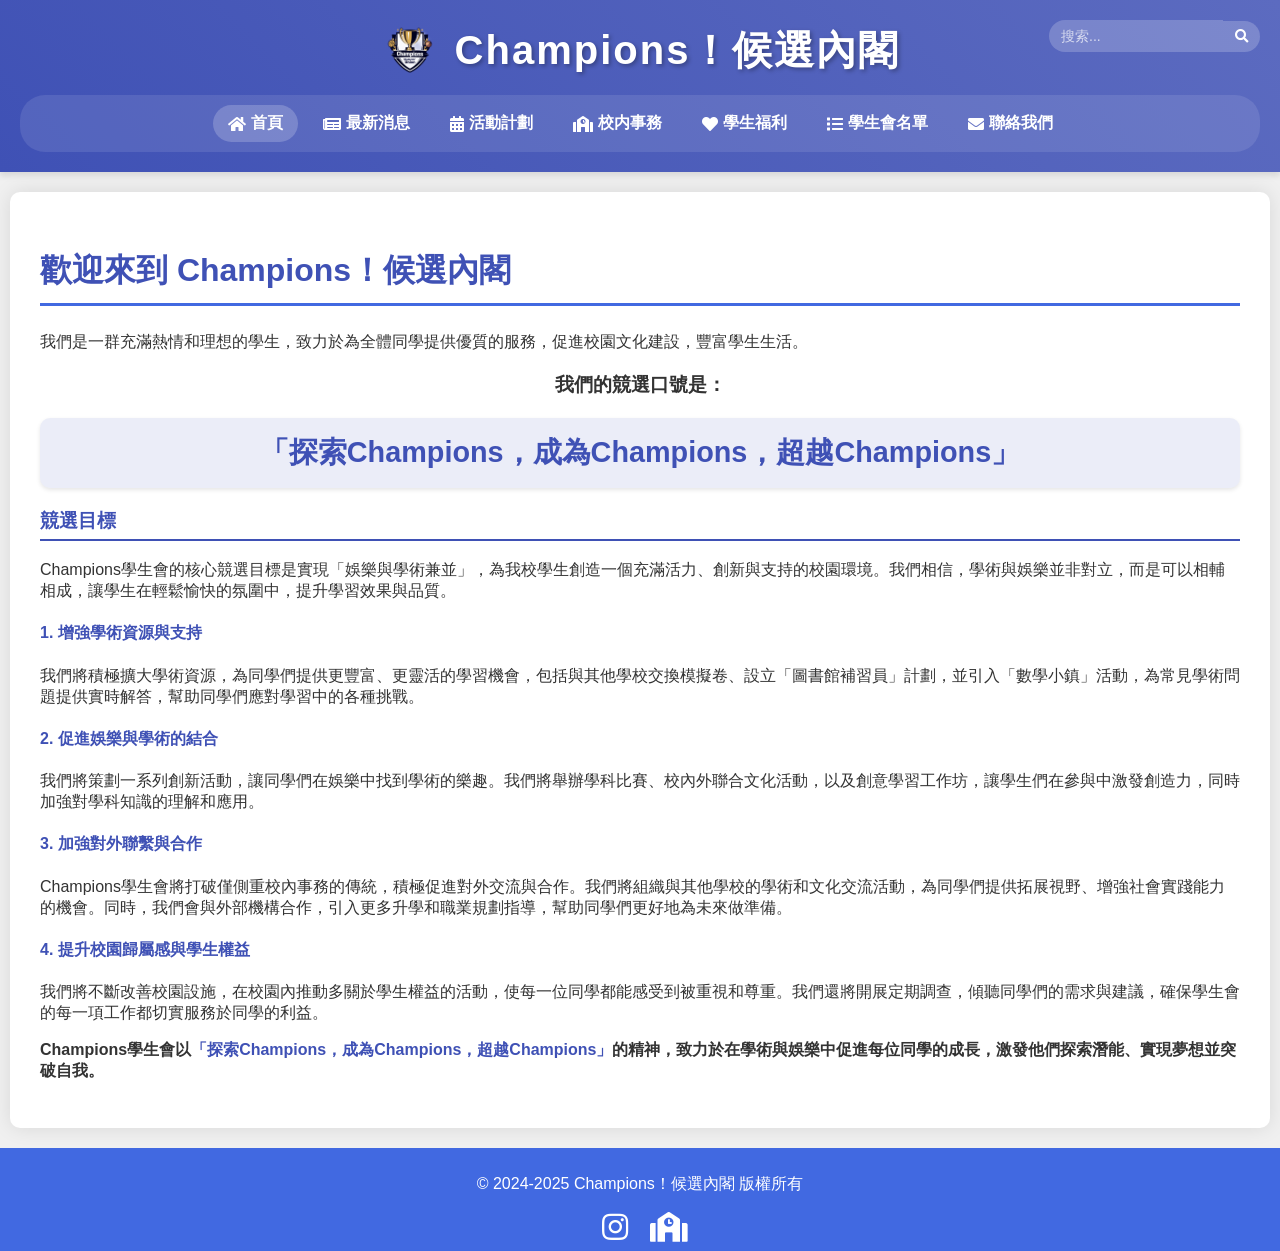
<file: index.html>
<!DOCTYPE html>
<html lang="zh-TW">
<head>
    <meta charset="UTF-8">
    <meta name="viewport" content="width=device-width, initial-scale=1.0">
    <title>Champions！候選內閣</title>
    <link rel="stylesheet" href="style.css">
    <link rel="stylesheet" href="https://cdnjs.cloudflare.com/ajax/libs/font-awesome/5.15.3/css/all.min.css">
    <style>
        .countdown-container {
            background-color: #f0f0f0;
            border-radius: 5px;
            padding: 10px;
            margin-top: 15px;
            text-align: center;
            font-weight: bold;
        }
        .countdown-label {
            color: #333;
            margin-right: 5px;
        }
        .countdown {
            color: #007bff;
            font-size: 1.1em;
        }
        .email-link {
            background-color: #007bff;
            color: white;
            padding: 2px 5px;
            border-radius: 3px;
            text-decoration: none;
            transition: background-color 0.3s ease;
        }
        .email-link:hover {
            background-color: #0056b3;
        }
        .members-grid {
            display: grid;
            grid-template-columns: repeat(auto-fit, minmax(200px, 1fr));
            gap: 30px;
            padding: 30px;
            justify-content: center;
            max-width: 80%;
            margin: 0 auto;
        }
        @media (max-width: 1200px) {
            .members-grid {
                grid-template-columns: repeat(auto-fit, minmax(180px, 1fr));
                max-width: 90%;
            }
        }
        @media (max-width: 768px) {
            .members-grid {
                grid-template-columns: repeat(auto-fit, minmax(150px, 1fr));
                max-width: 95%;
            }
        }
        .member-card {
            background-color: #ffffff;
            border-radius: 10px;
            padding: 15px;
            box-shadow: 0 2px 5px rgba(0, 0, 0, 0.1);
            transition: all 0.3s ease;
            border: 1px solid #e0e0e0;
            text-align: center;
            display: flex;
            flex-direction: column;
            justify-content: center;
            align-items: center;
            height: 150px;
            overflow: hidden;
            position: relative;
        }
        .member-card::before {
            content: '';
            position: absolute;
            top: 0;
            left: 0;
            right: 0;
            bottom: 0;
            background: linear-gradient(135deg, rgba(224, 242, 255, 0), rgba(224, 242, 255, 0.8));
            opacity: 0;
            transition: opacity 0.3s ease;
        }
        .member-card:hover {
            transform: translateY(-5px);
            box-shadow: 0 4px 15px rgba(0, 0, 0, 0.1);
        }
        .member-card:hover::before {
            opacity: 1;
        }
        .member-position {
            font-size: 1em;
            font-weight: bold;
            color: #007bff;
            margin-bottom: 8px;
            display: flex;
            align-items: center;
            justify-content: center;
            position: relative;
            z-index: 1;
            transition: color 0.3s ease;
        }
        .member-card:hover .member-position {
            color: #005cbf;
        }
        .member-name {
            font-size: 0.85em;
            color: #333;
            transition: color 0.3s ease;
            line-height: 1.3;
            position: relative;
            z-index: 1;
        }
        .member-card:hover .member-name {
            color: #005cbf;
        }
        .member-position i {
            margin-right: 4px;
            font-size: 0.9em;
        }
        .member-card:hover .member-position i {
            transform: scale(1.1);
        }
        @keyframes fadeIn {
            from { opacity: 0; }
            to { opacity: 1; }
        }
        .member-card:hover .member-position,
        .member-card:hover .member-name {
            animation: fadeIn 0.5s ease-in-out;
        }
        body {
            background-color: #f0f0f0;
            background-image: linear-gradient(45deg, #f0f0f0 25%, transparent 25%, transparent 75%, #f0f0f0 75%, #f0f0f0);
            background-size: 60px 60px;
            background-position: 0 0, 30px 30px;
        }
        #content {
            background-color: white;
            border-radius: 10px;
            box-shadow: 0 0 20px rgba(0,0,0,0.1);
            padding: 30px;
            margin: 20px auto;
            max-width: 1200px;
        }
    </style>
</head>
<body>
    <header>
        <div class="logo-container">
            <img src="./Logo.png" alt="Champions！候選內閣 Logo" class="logo">
            <h1>Champions！候選內閣</h1>
        </div>
        <nav>
            <ul>
                <li><a href="#home"><i class="fas fa-home"></i> 首頁</a></li>
                <li><a href="#news"><i class="fas fa-newspaper"></i> 最新消息</a></li>
                <li><a href="#events"><i class="fas fa-calendar-alt"></i> 活動計劃</a></li>
                <li><a href="#school-affairs"><i class="fas fa-school"></i> 校内事務</a></li>
                <li><a href="#welfare"><i class="fas fa-heart"></i> 學生福利</a></li>
                <li><a href="#members"><i class="fas fa-list"></i> 學生會名單</a></li>
                <li><a href="#contact"><i class="fas fa-envelope"></i> 聯絡我們</a></li>
            </ul>
        </nav>
        <div class="search-container">
            <input type="text" id="search-input" placeholder="搜索...">
            <button id="search-button"><i class="fas fa-search"></i></button>
        </div>
    </header>

    <main id="content">
        <section id="home">
            <h2>歡迎來到 Champions！候選內閣</h2>
            <p>我們是一群充滿熱情和理想的學生，致力於為全體同學提供優質的服務，促進校園文化建設，豐富學生生活。</p>
            <p class="slogan"><strong>我們的競選口號是：</strong></p>
            <p class="slogan-highlight">「探索Champions，成為Champions，超越Champions」</p>
            
            <!-- 删除图片轮播 -->
        </section>
        <!-- 其他部分的内容 -->
        
        <section id="contact">
            <h2>聯絡我們</h2>
            <p>我們非常重視您的意見和建議。如果您有任何問題或想法，請隨時與我們聯繫。</p>
            <div class="contact-info">
                <p>Email：
                    <a href="mailto:randyxian08@gmail.com" class="email-link">randyxian08@gmail.com</a>, 
                    <a href="mailto:yutangtang6@gmail.com" class="email-link">yutangtang6@gmail.com</a>
                </p>
                <p>Instagram：@klss_champions</p>
                <p>辦公室地：高雷中學學生活動中心 SU</p>
            </div>
        </section>
        
        <section id="welfare">
            <h2>學生福利</h2>
            <div class="welfare-item">
                <h3>雨傘借用服務</h3>
                <p>為方便同學們在突發情況下使用，我們提供雨傘借用服務。</p>
                <ul>
                    <li>借用時需支付按金</li>
                    <li>正常情況下歸還雨傘後可取回按金</li>
                    <li><strong>新規定：</strong>如果兩星期之內借用雨傘無還，就等於買咗把遮，唔會發還按金</li>
                </ul>
            </div>
            <!-- 其他福利項目 -->
        </section>
    </main>

    <footer>
        <p>&copy; 2024-2025 Champions！候選內閣 版權所有</p>
        <div class="social-links">
            <a href="https://www.instagram.com/accounts/login/" target="_blank" class="social-icon">
                <i class="fab fa-instagram"></i>
            </a>
            <a href="https://www.klss.edu.hk/" target="_blank" class="social-icon">
                <i class="fas fa-school"></i>
            </a>
        </div>
    </footer>

    <script src="script.js"></script>
</body>
</html>
</file>
<file: style.css>
:root {
    --main-color: #3f51b5; /* 更柔和的蓝色 */
    --accent-color: #ff4081; /* 粉红色作为强调色 */
    --text-color: #333333; /* 深灰色文字 */
    --background-color: #f5f5f5; /* 浅灰色背景 */
}

body {
    font-family: 'Microsoft JhengHei', 'PingFang TC', 'STHeitiTC-Light', sans-serif;
    margin: 0;
    padding: 0;
    background-color: var(--background-color);
    color: var(--text-color);
}

header {
    background: linear-gradient(45deg, var(--main-color), #5c6bc0);
    color: white;
    padding: 20px;
    text-align: center;
    box-shadow: 0 4px 6px rgba(0,0,0,0.1);
    position: relative; /* 添加这行 */
}

h1 {
    margin: 0;
    font-size: 2.5em;
    text-shadow: 2px 2px 4px rgba(0,0,0,0.3);
    letter-spacing: 2px;
    color: white;
}

h2 {
    color: var(--main-color);
    border-bottom: 3px solid #4169e1;
    padding-bottom: 10px;
    font-size: 2em;
}

nav {
    background-color: rgba(255, 255, 255, 0.1);
    border-radius: 25px;
    padding: 5px;
    margin-top: 15px;
}

nav ul {
    list-style-type: none;
    padding: 0;
    display: flex;
    justify-content: center;
    flex-wrap: wrap;
    margin: 0;
}

nav ul li {
    margin: 5px;
}

nav ul li a {
    color: white;
    text-decoration: none;
    font-weight: bold;
    padding: 8px 15px;
    border-radius: 20px;
    transition: all 0.3s ease;
    display: flex;
    align-items: center;
}

nav ul li a i {
    margin-right: 5px;
}

nav ul li a:hover, nav ul li a.active {
    background-color: rgba(255, 255, 255, 0.2);
    color: white;
}

main {
    max-width: 1000px;
    margin: 40px auto;
    background-color: white;
    border-radius: 15px;
    box-shadow: 0 0 20px rgba(0,0,0,0.1);
    overflow: hidden;
    padding: 30px;
}

.content-section {
    margin: 20px 0;
    padding: 0 20px;
    transition: all 0.3s ease;
}

.content-section:hover {
    transform: scale(1.02);
}

footer {
    background-color: #4169e1;
    color: white;
    text-align: center;
    padding: 10px;
    margin-top: auto;
}

#search-button {
    background-color: rgba(255, 255, 255, 0.2);
    color: white;
    border: none;
    border-radius: 0 20px 20px 0;
    padding: 8px 12px;
    cursor: pointer;
    transition: background-color 0.3s ease;
}

#search-button:hover {
    background-color: rgba(255, 255, 255, 0.3);
}

.members-table th {
    background-color: var(--main-color);
    color: white;
}

.members-table tr:hover {
    background-color: #f2f2f2;
}

.event-list > li:hover, .welfare-list li:hover {
    background-color: #f2f2f2;
    transform: translateY(-5px);
    box-shadow: 0 5px 15px rgba(0,0,0,0.1);
}

mark {
    background-color: var(--accent-color);
    color: white;
    padding: 2px 5px;
    border-radius: 3px;
}

.search-result:hover {
    border-left: 5px solid var(--accent-color);
}

.social-links {
    display: flex;
    justify-content: center;
    align-items: center;
    margin-top: 10px;
}

.social-icon {
    font-size: 30px;
    color: white;
    margin: 0 10px;
    transition: transform 0.3s ease, color 0.3s ease;
}

.social-icon:hover {
    transform: scale(1.2);
    color: var(--accent-color);
}

/* 删除之前的 .social-icon-img 相关样式 */

/* 添加一些额外的样式来增强视觉效果 */
.logo-container {
    display: flex;
    align-items: center;
    justify-content: center;
    margin-bottom: 15px;
}

.logo {
    width: 60px;
    height: auto;
    margin-right: 15px;
    transition: transform 0.3s ease;
}

.logo:hover {
    transform: scale(1.1);
}

/* 为不同部分添加独特的样式 */
#home, #news, #events, #school-affairs, #welfare, #members, #contact {
    border-left: 5px solid var(--accent-color);
    padding-left: 20px;
    margin-bottom: 30px;
}

#particles-js {
    position: fixed;
    width: 100%;
    height: 100%;
    background-color: #f0f0f0;
    z-index: -1;
}

/* 删除与语言切换相关的样式 */
/* 
.language-switch,
#langToggle,
#langToggle span,
#langToggle .lang-zh,
#langToggle .lang-en,
#langToggle.english .lang-zh,
#langToggle.english .lang-en,
#langToggle:hover {
    这些样式已被注释掉
}
*/

/* 其他样式保持不变 */

.search-container {
    position: absolute; /* 改为绝对定位 */
    top: 20px; /* 距离顶部的距离 */
    right: 20px; /* 距离右侧的距离 */
    display: flex;
    align-items: center;
}

#search-input {
    padding: 8px 12px;
    border: none;
    border-radius: 20px 0 0 20px;
    width: 150px; /* 稍微减小宽度 */
    font-size: 14px;
    outline: none;
    background-color: rgba(255, 255, 255, 0.2);
    color: white;
}

#search-input::placeholder {
    color: rgba(255, 255, 255, 0.7);
}

/* 删除之前的 .highlight-box 相关样式 */

/* 添加新的蓝色文字样式 */
.blue-text {
    color: var(--main-color);
    font-weight: bold;
}

/* 为标题添加样式 */
.section-title {
    color: var(--main-color);
    border-bottom: 2px solid var(--main-color);
    padding-bottom: 5px;
    margin-top: 20px;
}

.slogan {
    text-align: center;
    font-size: 1.2em;
    margin-bottom: 10px;
}

.slogan-highlight {
    text-align: center;
    font-size: 1.8em;
    font-weight: bold;
    color: var(--main-color);
    margin: 20px 0;
    padding: 15px;
    background-color: rgba(63, 81, 181, 0.1);
    border-radius: 10px;
    box-shadow: 0 2px 4px rgba(0,0,0,0.1);
    transition: all 0.3s ease;
}

.slogan-highlight:hover {
    transform: scale(1.05);
    box-shadow: 0 4px 8px rgba(0,0,0,0.2);
}

/* 在文件末尾添加以下样式 */

.members-grid {
    display: grid;
    grid-template-columns: repeat(auto-fill, minmax(250px, 1fr));
    gap: 20px;
    padding: 20px;
}

.member-card {
    background-color: #f0f0f0;
    border-radius: 10px;
    padding: 20px;
    text-align: center;
    transition: all 0.3s ease;
    box-shadow: 0 2px 5px rgba(0,0,0,0.1);
}

.member-card:hover {
    transform: translateY(-5px);
    box-shadow: 0 5px 15px rgba(0,0,0,0.2);
    background-color: var(--main-color);
    color: white;
}

.member-position {
    font-weight: bold;
    color: var(--main-color);
    margin-bottom: 10px;
}

.member-card:hover .member-position {
    color: var(--accent-color);
}

.member-name {
    font-size: 1.1em;
}

.member-card:hover .member-name {
    color: white;
}

.events-grid {
    display: grid;
    grid-template-columns: repeat(auto-fit, minmax(300px, 1fr));
    gap: 20px;
    padding: 20px 0;
}

.event-card {
    background-color: #f9f9f9;
    border-radius: 10px;
    padding: 20px;
    box-shadow: 0 2px 5px rgba(0,0,0,0.1);
    transition: all 0.3s ease;
}

.event-card:hover {
    transform: translateY(-5px);
    box-shadow: 0 5px 15px rgba(0,0,0,0.2);
}

.event-card h3 {
    color: var(--main-color);
    margin-top: 0;
    border-bottom: 2px solid var(--accent-color);
    padding-bottom: 10px;
}

.event-card p {
    margin: 10px 0;
}

.event-card ul {
    padding-left: 20px;
}

.event-card li {
    margin-bottom: 5px;
}

.social-icon {
    width: 30px;  /* 调整为与Instagram图标相同的大小 */
    height: 30px;
    margin: 0 10px;
}

.image-carousel {
    width: 100%;
    height: 300px;
    position: relative;
    overflow: hidden;
    margin-top: 20px;
}

.image-carousel img {
    position: absolute;
    top: 0;
    left: 0;
    width: 100%;
    height: 100%;
    object-fit: cover;
    opacity: 0;
    transition: opacity 0.5s ease-in-out;
}

.image-carousel img.active {
    opacity: 1;
}

.carousel-arrow {
    position: absolute;
    top: 50%;
    transform: translateY(-50%);
    font-size: 30px;
    color: white;
    background-color: rgba(0, 0, 0, 0.5);
    padding: 10px;
    cursor: pointer;
    z-index: 10;
    transition: background-color 0.3s ease;
}

.carousel-arrow:hover {
    background-color: rgba(0, 0, 0, 0.8);
}

.carousel-arrow.left {
    left: 10px;
}

.carousel-arrow.right {
    right: 10px;
}
</file>
